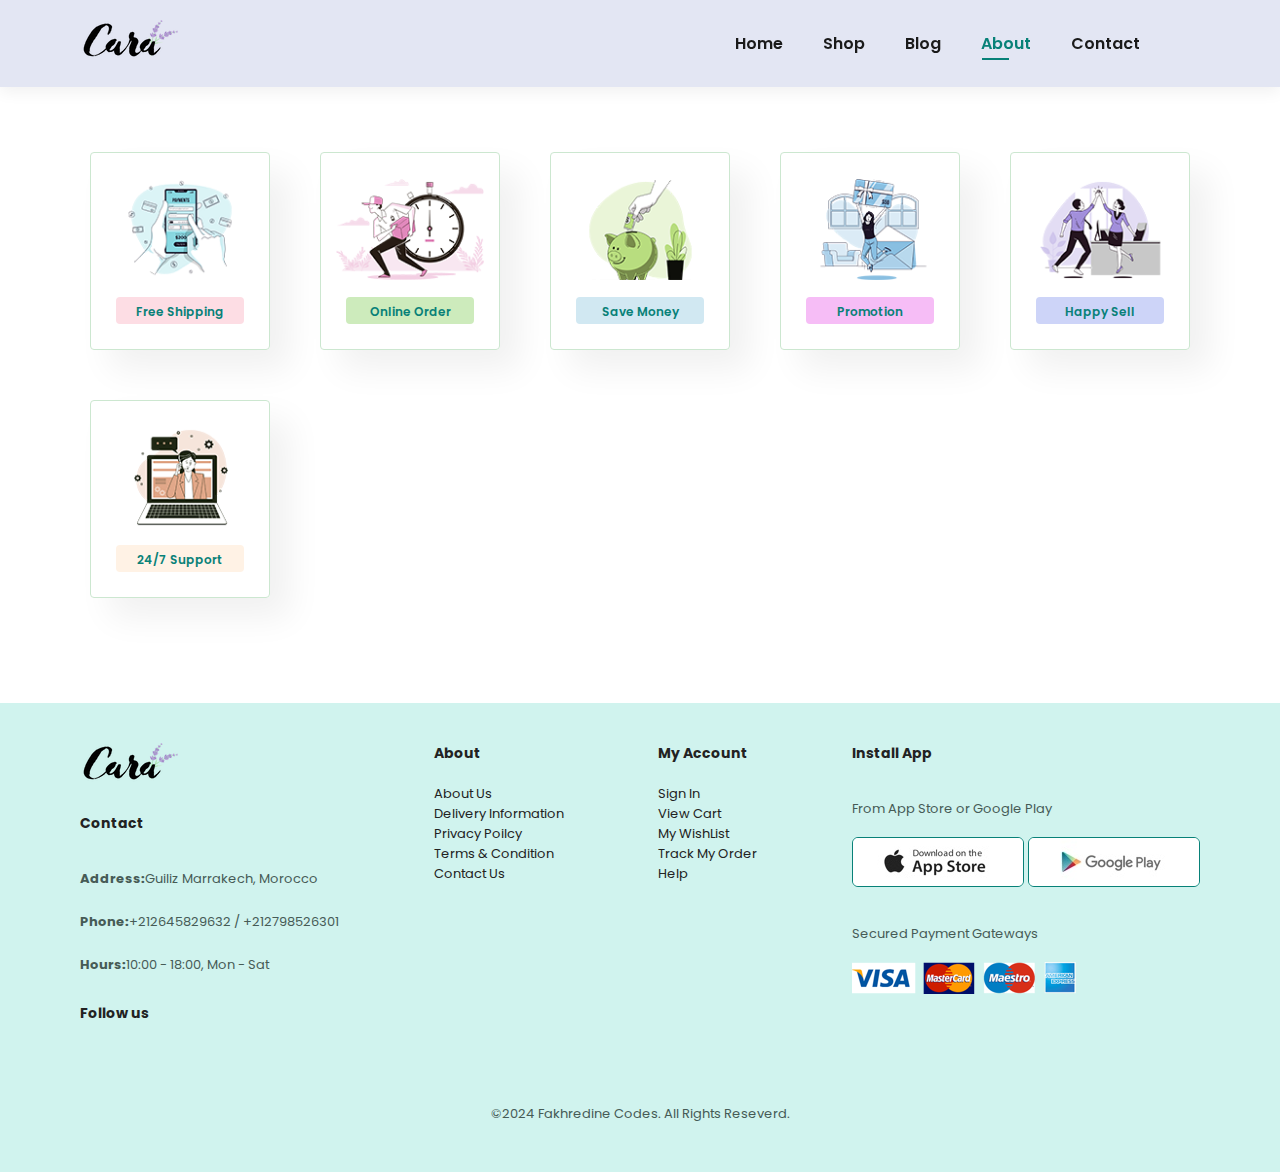
<file: pages/about.html>
<!DOCTYPE html>
<html lang="en">
    <head>
        <meta charset="UTF-8">
        <meta name="viewport" content="width=device-width, initial-scale=1.0">
        <title>Page | About</title>
        <!--CSS Style-->
        <link rel="stylesheet" href="../css/style.css">
        <!--Font Awesome Cdn-->
        <link rel="stylesheet" href="https://cdnjs.cloudflare.com/ajax/libs/font-awesome/6.5.1/css/all.min.css" integrity="sha512-DTOQO9RWCH3ppGqcWaEA1BIZOC6xxalwEsw9c2QQeAIftl+Vegovlnee1c9QX4TctnWMn13TZye+giMm8e2LwA==" crossorigin="anonymous" referrerpolicy="no-referrer" />
    </head>
<body>

    <!--Header -->

    <header id="header">
        <a href="../index.html"><img src="../img/logo.png" alt="Logo" class="logo"></a>
        <nav>
            <ul id="navbar">
                <ul id="navbar">
                    <li><a href="../index.html">Home</a></li>
                    <li><a href="./shop.html">Shop</a></li>
                    <li><a href="./blog.html">Blog</a></li>
                    <li><a href="./about.html" class="active">About</a></li>
                    <li><a href="./contact.html">Contact</a></li>
                    <li><a href="#cart"><i class="fa-solid fa-bag-shopping head-card"></i></a></li>
                </ul>
            </ul>
        </nav>
    </header>

    <!--Feature Section-->
    <section id="feature" class="section-p1">
        <div class="fe-box">
            <img src="../img/features/f1.png" alt="">
            <h6>Free Shipping</h6>
        </div>
        <div class="fe-box">
            <img src="../img/features/f2.png" alt="">
            <h6>Online Order</h6>
        </div>
        <div class="fe-box">
            <img src="../img/features/f3.png" alt="">
            <h6>Save Money</h6>
        </div>
        <div class="fe-box">
            <img src="../img/features/f4.png" alt="">
            <h6>Promotion</h6>
        </div>
        <div class="fe-box">
            <img src="../img/features/f5.png" alt="">
            <h6>Happy Sell</h6>
        </div>
        <div class="fe-box">
            <img src="../img/features/f6.png" alt="">
            <h6>24/7 Support</h6>
        </div>
    </section>

    <!--Footer Section-->
    <footer class="section-p1">
        <div class="col">
            <img src="../img/logo.png" alt="logo" class="logo" />
            <h4>Contact</h4>
            <p><strong>Address:</strong>Guiliz Marrakech, Morocco</p>
            <p><strong>Phone:</strong>+212645829632 / +212798526301</p>
            <p><strong>Hours:</strong>10:00 - 18:00, Mon - Sat</p>

            <div class="follow">
                <h4>Follow us</h4>
                <div class="icon">
                   <i class="fa-brands fa-facebook"></i>
                   <i class="fa-brands fa-instagram"></i>
                   <i class="fa-brands fa-linkedin"></i>
                   <i class="fa-brands fa-twitter"></i>
                </div>
            </div>
        </div>

        <div class="col">
          <h4>About</h4>
        <a href="./subpages/about.html">About Us</a>
          <a href="./subpages/blog.html">Delivery Information</a>
          <a href="./subpages/blog.html">Privacy Poilcy</a>
          <a href="./subpages/blog.html">Terms &amp; Condition</a>
          <a href="./subpages/contact.html">Contact Us</a>
        </div>
        <div class="col">
          <h4>My Account</h4>
          <a href="#newsLetter">Sign In</a>
          <a href="./subpages/cart.html">View Cart</a>
          <a href="./subpages/shop.html">My WishList</a>
          <a href="./subpages/sproduct.html">Track My Order</a>
          <a href="./subpages/contact.html">Help</a>
        </div>

        <div class="col install">
          <h4>Install App</h4>
          <p>From App Store or Google Play</p>
          <div class="row">
            <img src="../img/pay/app.jpg" alt="app" />
            <img src="../img/pay/play.jpg" alt="play" />
          </div>
          <p>Secured Payment Gateways</p>
          <img src="../img/pay/pay.png" alt="pay" />
        </div>
        <div class="copyright">
          <p>©2024 Fakhredine Codes. All Rights Reseverd.</p>
        </div>
    </footer>

</body>
</html>
</file>
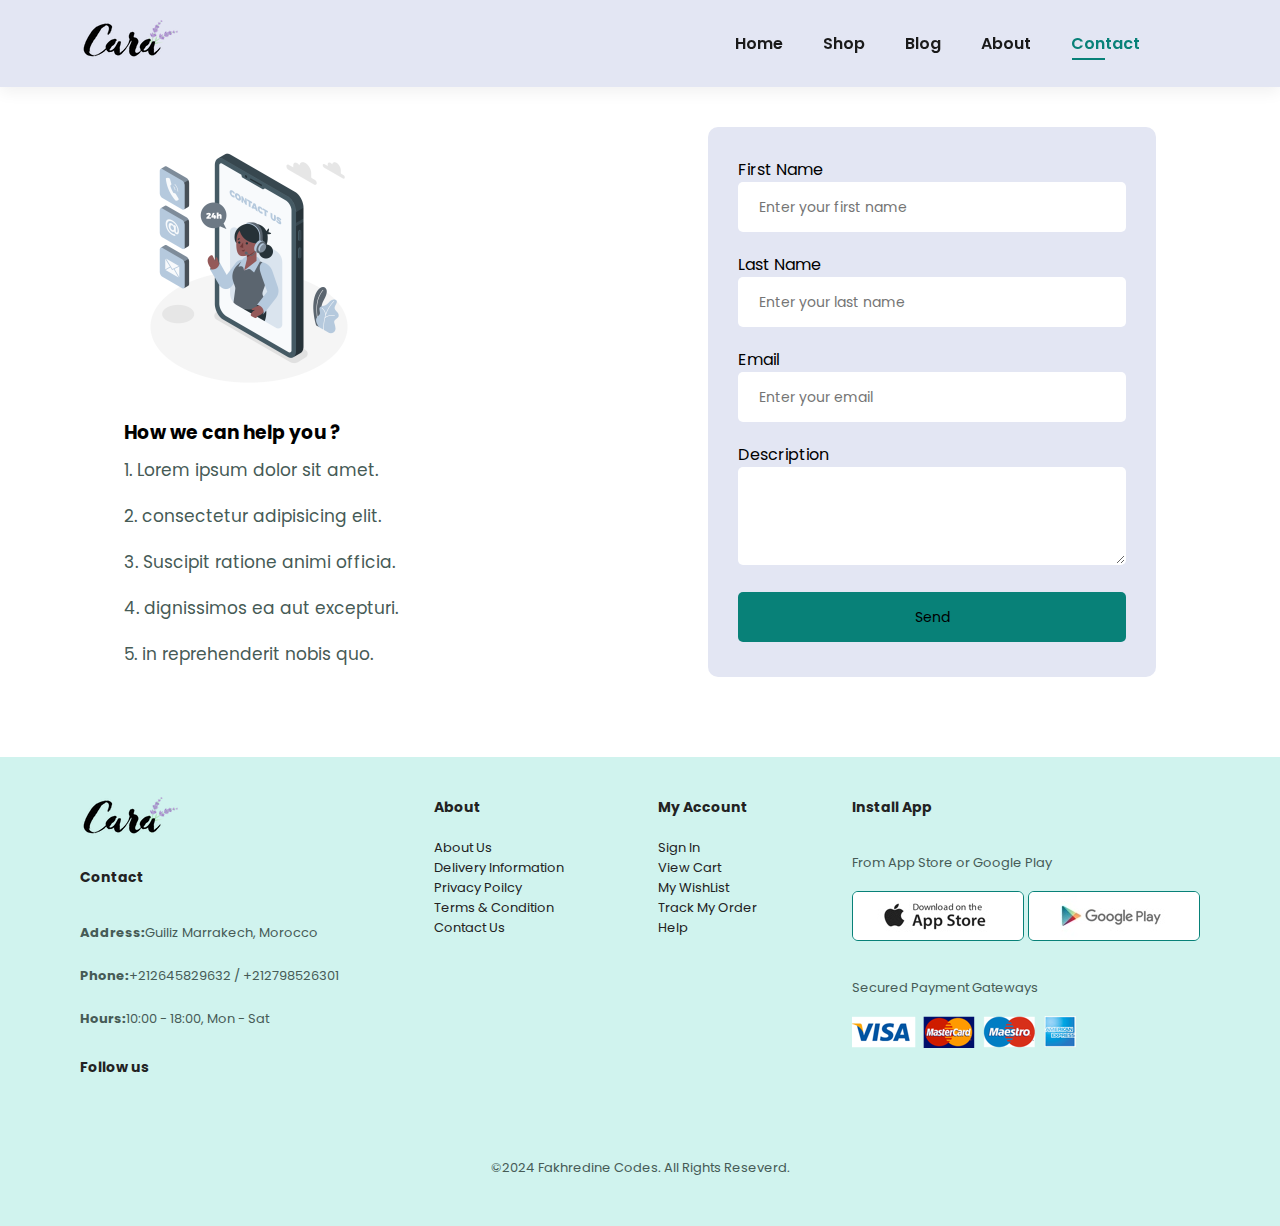
<file: pages/contact.html>
<!DOCTYPE html>
<html lang="en">
    <head>
        <meta charset="UTF-8">
        <meta name="viewport" content="width=device-width, initial-scale=1.0">
        <title>Page | Contact</title>
        <!--CSS Style-->
        <link rel="stylesheet" href="../css/style.css">
        <!--Font Awesome Cdn-->
        <link rel="stylesheet" href="https://cdnjs.cloudflare.com/ajax/libs/font-awesome/6.5.1/css/all.min.css" integrity="sha512-DTOQO9RWCH3ppGqcWaEA1BIZOC6xxalwEsw9c2QQeAIftl+Vegovlnee1c9QX4TctnWMn13TZye+giMm8e2LwA==" crossorigin="anonymous" referrerpolicy="no-referrer" />
    </head>

    <!--Header -->

    <header id="header">
        <a href="../index.html"><img src="../img/logo.png" alt="Logo" class="logo"></a>
        <nav>
            <ul id="navbar">
                <ul id="navbar">
                    <li><a href="../index.html">Home</a></li>
                    <li><a href="./shop.html">Shop</a></li>
                    <li><a href="./blog.html">Blog</a></li>
                    <li><a href="./about.html">About</a></li>
                    <li><a href="./contact.html" class="active">Contact</a></li>
                    <li><a href="#cart"><i class="fa-solid fa-bag-shopping head-card"></i></a></li>
                </ul>
            </ul>
        </nav>
    </header>

    <!-- Contact Section -->
    <section class="section-p1">
        <div class="contact">
            <div class="questions">
                <img width="250px" height="250px" src="../img/contact.png" alt="">

                <h3>How we can help you ?</h3>
    
                <p>
                    1. Lorem ipsum dolor sit amet. 
                </p>
                <p>
                    2. consectetur adipisicing elit. 
                </p>
                <p>
                    3. Suscipit ratione animi officia. 
                </p>
                <p>
                    4. dignissimos ea aut excepturi. 
                </p>
                <p>
                    5. in reprehenderit nobis quo.
                </p>
            </div>
            <div class="box">
                <form action="">
                    <label for="firstName">First Name</label>
                    <input type="text" id="firstName" placeholder="Enter your first name">
    
                    <label for="lastName">Last Name</label>
                    <input type="text" id="lastName" placeholder="Enter your last name">
    
                    <label for="email">Email</label>
                    <input type="email" id="email" placeholder="Enter your email">
                    
                    <label for="textarea">Description</label>
                    <textarea name="" id="textarea" cols="20" rows="4"></textarea>

                    <input class="btn" type="submit" value="Send">
                </form>
            </div>
        </div>
    </section>


    <!--Footer Section-->
    <footer class="section-p1">
        <div class="col">
            <img src="../img/logo.png" alt="logo" class="logo" />
            <h4>Contact</h4>
            <p><strong>Address:</strong>Guiliz Marrakech, Morocco</p>
            <p><strong>Phone:</strong>+212645829632 / +212798526301</p>
            <p><strong>Hours:</strong>10:00 - 18:00, Mon - Sat</p>

            <div class="follow">
                <h4>Follow us</h4>
                <div class="icon">
                   <i class="fa-brands fa-facebook"></i>
                   <i class="fa-brands fa-instagram"></i>
                   <i class="fa-brands fa-linkedin"></i>
                   <i class="fa-brands fa-twitter"></i>
                </div>
            </div>
        </div>

        <div class="col">
          <h4>About</h4>
        <a href="./subpages/about.html">About Us</a>
          <a href="./subpages/blog.html">Delivery Information</a>
          <a href="./subpages/blog.html">Privacy Poilcy</a>
          <a href="./subpages/blog.html">Terms &amp; Condition</a>
          <a href="./subpages/contact.html">Contact Us</a>
        </div>
        <div class="col">
          <h4>My Account</h4>
          <a href="#newsLetter">Sign In</a>
          <a href="./subpages/cart.html">View Cart</a>
          <a href="./subpages/shop.html">My WishList</a>
          <a href="./subpages/sproduct.html">Track My Order</a>
          <a href="./subpages/contact.html">Help</a>
        </div>

        <div class="col install">
          <h4>Install App</h4>
          <p>From App Store or Google Play</p>
          <div class="row">
            <img src="../img/pay/app.jpg" alt="app" />
            <img src="../img/pay/play.jpg" alt="play" />
          </div>
          <p>Secured Payment Gateways</p>
          <img src="../img/pay/pay.png" alt="pay" />
        </div>
        <div class="copyright">
          <p>©2024 Fakhredine Codes. All Rights Reseverd.</p>
        </div>
    </footer>

</body>
</html>
</file>
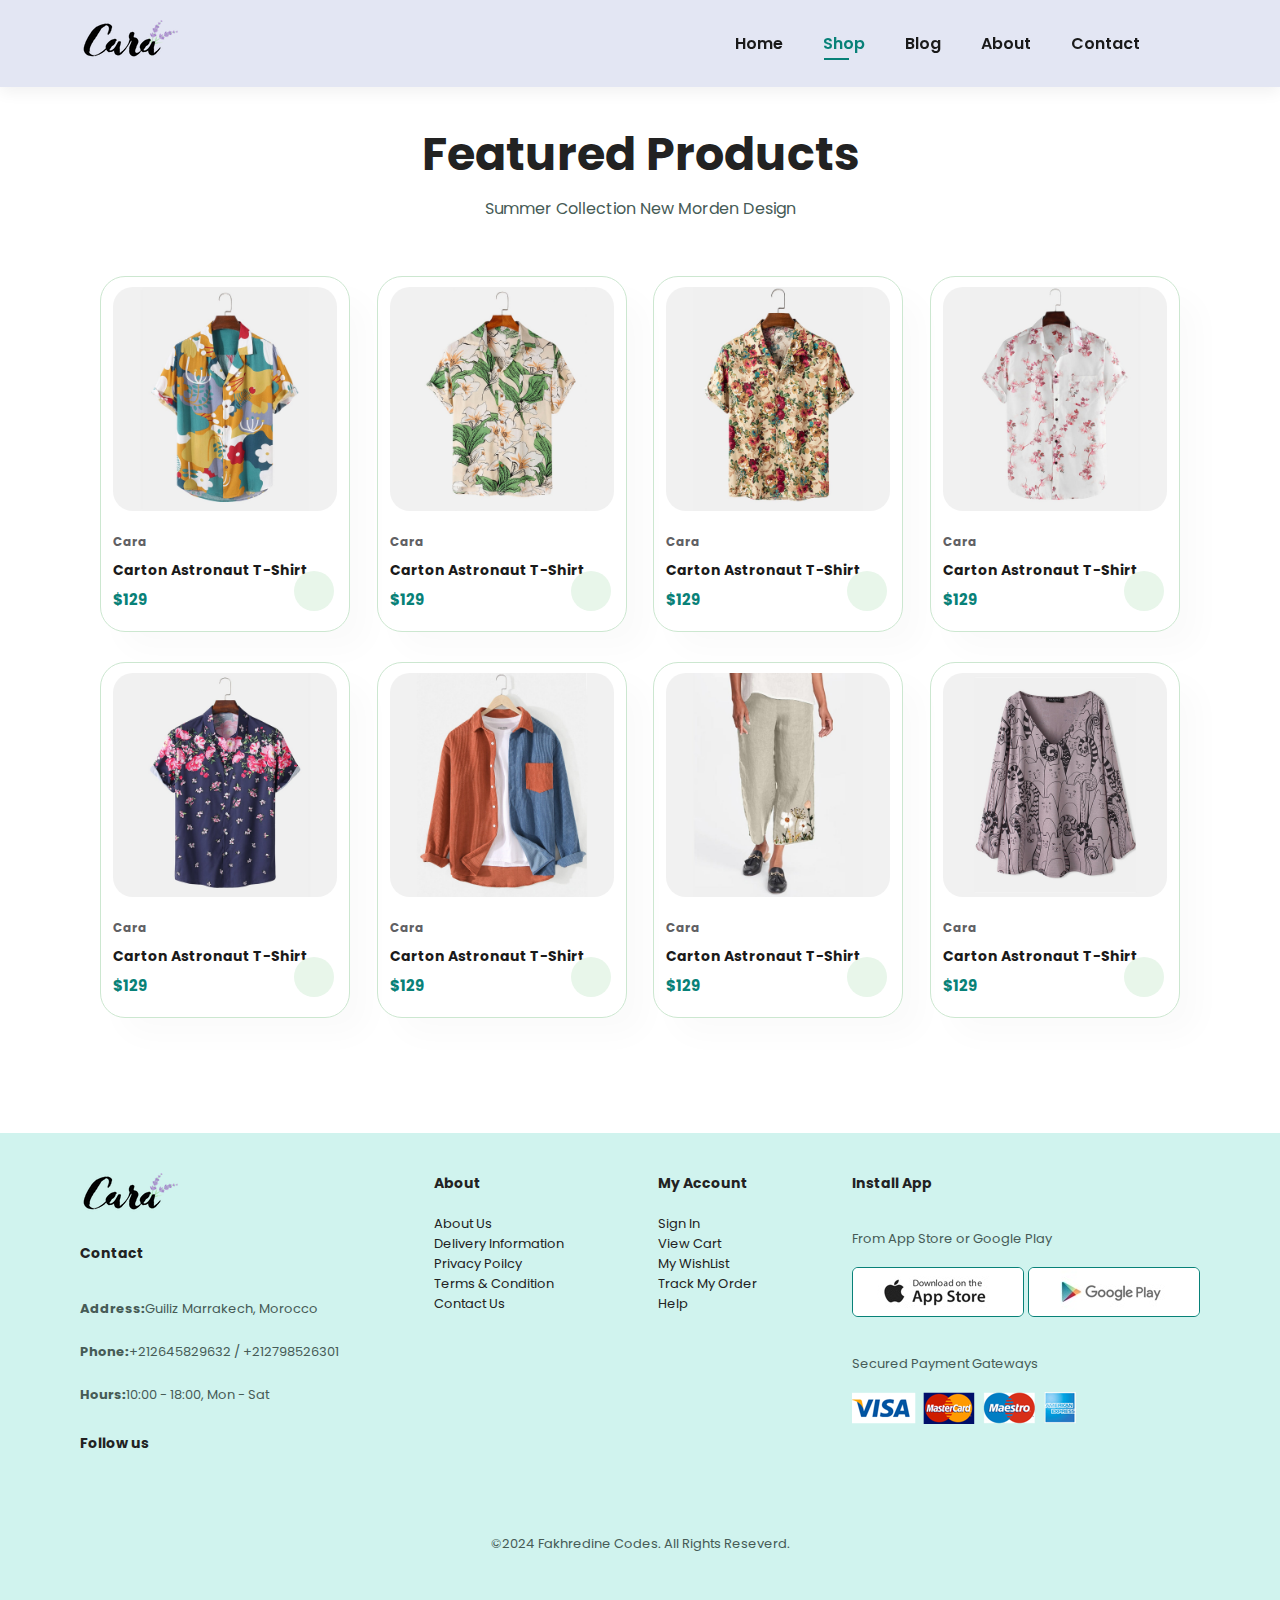
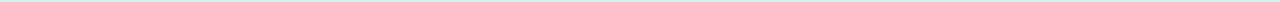
<file: pages/shop.html>
<!DOCTYPE html>
<html lang="en">
    <head>
        <meta charset="UTF-8">
        <meta name="viewport" content="width=device-width, initial-scale=1.0">
        <title>Page | Shop</title>
        <!--CSS Style-->
        <link rel="stylesheet" href="../css/style.css">
        <!--Font Awesome Cdn-->
        <link rel="stylesheet" href="https://cdnjs.cloudflare.com/ajax/libs/font-awesome/6.5.1/css/all.min.css" integrity="sha512-DTOQO9RWCH3ppGqcWaEA1BIZOC6xxalwEsw9c2QQeAIftl+Vegovlnee1c9QX4TctnWMn13TZye+giMm8e2LwA==" crossorigin="anonymous" referrerpolicy="no-referrer" />
    </head>
<body>

    <!--Header -->
    <header id="header">
        <a href="../index.html"><img src="../img/logo.png" alt="Logo" class="logo"></a>
        <nav>
            <ul id="navbar">
                <ul id="navbar">
                    <li><a href="../index.html">Home</a></li>
                    <li><a href="./shop.html" class="active">Shop</a></li>
                    <li><a href="./blog.html">Blog</a></li>
                    <li><a href="./about.html">About</a></li>
                    <li><a href="./contact.html">Contact</a></li>
                    <li><a href="#cart"><i class="fa-solid fa-bag-shopping head-card"></i></a></li>
                </ul>
            </ul>
        </nav>
    </header>

    <!--Products Section-->
    <section id="product1" class="section-p1">
        <h2>Featured Products</h2>
        <p>Summer Collection New Morden Design</p>
        <div class="product-container">
            <div class="pro">
                <img src="../img/products/f1.jpg" alt="">
                <div class="des">
                    <span>Cara</span>
                    <h5>Carton Astronaut T-Shirt</h5>
                    <div class="star">
                        <i class="fa-solid fa-star"></i>
                        <i class="fa-solid fa-star"></i>
                        <i class="fa-solid fa-star"></i>
                        <i class="fa-solid fa-star"></i>
                        <i class="fa-solid fa-star"></i>
                    </div>
                    <h4>$129</h4>
                </div>
                <a href="subpages/cart.html" class="cart">
                    <i class="fa-solid fa-bag-shopping"></i>
                </a>
            </div>
            <div class="pro">
                <img src="../img/products/f2.jpg" alt="">
                <div class="des">
                    <span>Cara</span>
                    <h5>Carton Astronaut T-Shirt</h5>
                    <div class="star">
                        <i class="fa-solid fa-star"></i>
                        <i class="fa-solid fa-star"></i>
                        <i class="fa-solid fa-star"></i>
                        <i class="fa-solid fa-star"></i>
                        <i class="fa-solid fa-star"></i>
                    </div>
                    <h4>$129</h4>
                </div>
                <a href="subpages/cart.html" class="cart">
                    <i class="fa-solid fa-bag-shopping"></i>
                </a>
            </div>
            <div class="pro">
                <img src="../img/products/f3.jpg" alt="">
                <div class="des">
                    <span>Cara</span>
                    <h5>Carton Astronaut T-Shirt</h5>
                    <div class="star">
                        <i class="fa-solid fa-star"></i>
                        <i class="fa-solid fa-star"></i>
                        <i class="fa-solid fa-star"></i>
                        <i class="fa-solid fa-star"></i>
                        <i class="fa-solid fa-star"></i>
                    </div>
                    <h4>$129</h4>
                </div>
                <a href="subpages/cart.html" class="cart">
                    <i class="fa-solid fa-bag-shopping"></i>
                </a>
            </div>
            <div class="pro">
                <img src="../img/products/f4.jpg" alt="">
                <div class="des">
                    <span>Cara</span>
                    <h5>Carton Astronaut T-Shirt</h5>
                    <div class="star">
                        <i class="fa-solid fa-star"></i>
                        <i class="fa-solid fa-star"></i>
                        <i class="fa-solid fa-star"></i>
                        <i class="fa-solid fa-star"></i>
                        <i class="fa-solid fa-star"></i>
                    </div>
                    <h4>$129</h4>
                </div>
                <a href="subpages/cart.html" class="cart">
                    <i class="fa-solid fa-bag-shopping"></i>
                </a>
            </div>
            <div class="pro">
                <img src="../img/products/f5.jpg" alt="">
                <div class="des">
                    <span>Cara</span>
                    <h5>Carton Astronaut T-Shirt</h5>
                    <div class="star">
                        <i class="fa-solid fa-star"></i>
                        <i class="fa-solid fa-star"></i>
                        <i class="fa-solid fa-star"></i>
                        <i class="fa-solid fa-star"></i>
                        <i class="fa-solid fa-star"></i>
                    </div>
                    <h4>$129</h4>
                </div>
                <a href="subpages/cart.html" class="cart">
                    <i class="fa-solid fa-bag-shopping"></i>
                </a>
            </div>
            <div class="pro">
                <img src="../img/products/f6.jpg" alt="">
                <div class="des">
                    <span>Cara</span>
                    <h5>Carton Astronaut T-Shirt</h5>
                    <div class="star">
                        <i class="fa-solid fa-star"></i>
                        <i class="fa-solid fa-star"></i>
                        <i class="fa-solid fa-star"></i>
                        <i class="fa-solid fa-star"></i>
                        <i class="fa-solid fa-star"></i>
                    </div>
                    <h4>$129</h4>
                </div>
                <a href="subpages/cart.html" class="cart">
                    <i class="fa-solid fa-bag-shopping"></i>
                </a>
            </div>
            <div class="pro">
                <img src="../img/products/f7.jpg" alt="">
                <div class="des">
                    <span>Cara</span>
                    <h5>Carton Astronaut T-Shirt</h5>
                    <div class="star">
                        <i class="fa-solid fa-star"></i>
                        <i class="fa-solid fa-star"></i>
                        <i class="fa-solid fa-star"></i>
                        <i class="fa-solid fa-star"></i>
                        <i class="fa-solid fa-star"></i>
                    </div>
                    <h4>$129</h4>
                </div>
                <a href="subpages/cart.html" class="cart">
                    <i class="fa-solid fa-bag-shopping"></i>
                </a>
            </div>
            <div class="pro">
                <img src="../img/products/f8.jpg" alt="">
                <div class="des">
                    <span>Cara</span>
                    <h5>Carton Astronaut T-Shirt</h5>
                    <div class="star">
                        <i class="fa-solid fa-star"></i>
                        <i class="fa-solid fa-star"></i>
                        <i class="fa-solid fa-star"></i>
                        <i class="fa-solid fa-star"></i>
                        <i class="fa-solid fa-star"></i>
                    </div>
                    <h4>$129</h4>
                </div>
                <a href="subpages/cart.html" class="cart">
                    <i class="fa-solid fa-bag-shopping"></i>
                </a>
            </div>
        </div>
    </section>

    <!--Footer Section-->
    <footer class="section-p1">
        <div class="col">
            <img src="../img/logo.png" alt="logo" class="logo" />
            <h4>Contact</h4>
            <p><strong>Address:</strong>Guiliz Marrakech, Morocco</p>
            <p><strong>Phone:</strong>+212645829632 / +212798526301</p>
            <p><strong>Hours:</strong>10:00 - 18:00, Mon - Sat</p>

            <div class="follow">
                <h4>Follow us</h4>
                <div class="icon">
                   <i class="fa-brands fa-facebook"></i>
                   <i class="fa-brands fa-instagram"></i>
                   <i class="fa-brands fa-linkedin"></i>
                   <i class="fa-brands fa-twitter"></i>
                </div>
            </div>
        </div>

        <div class="col">
          <h4>About</h4>
        <a href="./subpages/about.html">About Us</a>
          <a href="./subpages/blog.html">Delivery Information</a>
          <a href="./subpages/blog.html">Privacy Poilcy</a>
          <a href="./subpages/blog.html">Terms &amp; Condition</a>
          <a href="./subpages/contact.html">Contact Us</a>
        </div>
        <div class="col">
          <h4>My Account</h4>
          <a href="#newsLetter">Sign In</a>
          <a href="./subpages/cart.html">View Cart</a>
          <a href="./subpages/shop.html">My WishList</a>
          <a href="./subpages/sproduct.html">Track My Order</a>
          <a href="./subpages/contact.html">Help</a>
        </div>

        <div class="col install">
          <h4>Install App</h4>
          <p>From App Store or Google Play</p>
          <div class="row">
            <img src="../img/pay/app.jpg" alt="app" />
            <img src="../img/pay/play.jpg" alt="play" />
          </div>
          <p>Secured Payment Gateways</p>
          <img src="../img/pay/pay.png" alt="pay" />
        </div>
        <div class="copyright">
          <p>©2024 Fakhredine Codes. All Rights Reseverd.</p>
        </div>
    </footer>

</body>
</html>
</file>
<file: css/style.css>
@import url('https://fonts.googleapis.com/css2?family=Poppins:ital,wght@0,100;0,200;0,300;0,400;0,500;0,600;0,700;0,800;0,900;1,100;1,200;1,300;1,400;1,500;1,600;1,700;1,800;1,900&display=swap');

:root{
    --primary-color: #088178;
}

*{
    margin: 0;
    padding: 0;
    box-sizing: border-box;
    font-family: 'poppins';
}

html{
    scroll-behavior: smooth;
}


h1{
    font-size: 3.125rem;
    line-height: 4rem;
    color: #222;
}

h2{
    font-size: 2.875rem;
    line-height: 3.375rem;
    color: #222;
}

h4{
    font-size: 1.5rem;
    color: #222;
}

h6{
    font-weight: 600;
    font-size: 12px;
}

p{
    font-size: 16px;
    color: #465b56;
    margin: 15px 0 20px 0;
}

a{
    text-decoration: none;
}

.section-p1{
    padding: 40px 80px;
}

.section-m1{
    margin: 40px 0;
}

button.normal{
    font-size: 14px;
    font-weight: 600;
    padding: 15px 30px;
    color: #000;
    background-color: #fff;
    border-radius: 5px;
    cursor: pointer;
    border: none;
    outline: none;
    transition: all 0.3 ease;
}

button.white{
    font-size: 13px;
    font-weight: 600;
    padding: 11px 18px;
    color: #fff;
    background-color: transparent;
    cursor: pointer;
    border: 1px solid white;
    outline: none;
    transition: all 0.3s ease;
}

/*******---Header Style---*******/

#header{
    display: flex;
    justify-content: space-between;
    align-items: center;
    padding: 20px 80px;
    background: #e3e6f3;
    position: sticky;
    box-shadow: 0 5px 15px rgba(0, 0, 0, 0.06);
    top: 0;
    left: 0;
    z-index: 10;
}    

#navbar{
    display: flex;
    justify-content: center;
    align-items: center;
}

#navbar li{
    list-style: none;
    padding: 0 20px;
    position: relative;
}

#navbar li a {
    font-size: 1rem;
    font-weight: 600;
    color: #1a1a1a;
    transition: all 0.3s ease;
}

#navbar li a:hover,
#navbar li .active{
    color: var(--primary-color);
}

#navbar li a:hover::after,
#navbar li .active::after{
    content: "";
    width: 30%;
    height: 2px;
    background-color: var(--primary-color);
    position: absolute;
    bottom: -4px;
    left: 21px;
}

#navbar li .head-card{
    font-size: 1.3rem;
}


/*******---Hero Section Style---*******/

#img-slider {
    height: 90vh;
    width: 100%;
    display: flex;
    align-items: center;
    justify-content: center;
    position: relative;
    overflow: hidden;
}

#img-slider .slide img{
    object-fit: cover;
    width: 100vw;
    height: 100vh;
    object-position: top right;
}

#img-slider .slide .info{
    position: absolute;
    top: 50%;
    transform: translateY(-50%);
    display: flex;
    flex-direction: column;
    align-items: flex-start;
    justify-content: center;
    padding: 0 80px;
}

.select-none {
    user-select: none;
}

#img-slider .slide .info h4{
    padding-bottom: 15px;
}

#img-slider .slide .info h1{
    color: var(--primary-color);
}

#img-slider .slide .info button{
    background: url('../img/button.png');
    background-color: transparent;
    color: var(--primary-color);
    border: 0;
    padding: 14px 80px 14px 65px;
    font-size: 15px;
    font-weight: 700;

}


/*******---Feature Section Style---*******/

#feature{
    display: flex;
    justify-content: space-between;
    align-items: center;
    flex-wrap: wrap;
}

#feature .fe-box{
    width: 180px;
    text-align: center;
    padding: 25px 15px;
    box-shadow: 20px 20px 34px rgba(0, 0, 0, 0.06);
    border: 1px solid #cce7d0;
    border-radius: 4px;
    margin: 25px 10px;
    cursor: pointer;
    transition: all 0.3s linear;
}

#feature .fe-box:hover{
    box-shadow: 10px 10px 54px rgba(70, 62, 221, 0.1);
}

#feature .fe-box img{
    width: 100%;
    margin-bottom: 10px;
}

#feature .fe-box h6{
    padding: 9px 8px 6px;
    margin: 0 10px;
    background-color: #fddde4;
    border-radius: 4px;
    color: var(--primary-color);
    line-height: 1;
}

#feature .fe-box:nth-child(2) h6{
    background-color: #cdebbc;
}

#feature .fe-box:nth-child(3) h6{
    background-color: #d1e8f2;
}

#feature .fe-box:nth-child(4) h6{
    background-color: #f6bdf6;
}

#feature .fe-box:nth-child(5) h6{
    background-color: #cdd4f8;
}

#feature .fe-box:nth-child(6) h6{
    background-color: #fff2e5;
}


/*******---Products Section Style---*******/

#product1{
    text-align: center;
}

#product1 .product-container{
    padding: 20px;
    display: flex;
    justify-content: space-between;
    align-items: center;
    flex-wrap: wrap;
}

#product1 .product-container .pro{
    width: 23%;
    min-width: 250px;
    padding: 10px 12px;
    border: 1px solid #cce7d0;
    border-radius: 25px;
    cursor: pointer;
    box-shadow: 20px 20px 30px rgba(0, 0, 0, 0.02);
    margin: 15px 0;
    transition: all 0.3s ease;
    position: relative;
}

#product1 .product-container .pro:hover{
    box-shadow: 20px 20px 30px rgba(0, 0, 0, 0.06);
}

#product1 .product-container .pro img{
    width: 100%;
    border-radius: 20px;
}

#product1 .pro .des{
    text-align: start;
    padding: 10px 0;
}

#product1 .pro .des span{
    color: #606063;
    font-size: 12px;
    font-weight: bold;
}

#product1 .pro .des h5{
    padding-top: 7px;
    color: #1a1a1a;
    font-size: 14px;
}

#product1 .pro .des i{
    font-size: 12px;
    color: rgb(243, 181, 25);
}

#product1 .pro .des h4{
    padding-top: 7px;
    font-size: 15px;
    font-weight: 700;
    color: var(--primary-color);
}

#product1 .pro .cart i{
    width: 40px;
    height: 40px;
    line-height: 40px;
    background-color: #e8f6ea;
    border-radius: 50%;
    color: var(--primary-color);
    position: absolute;
    bottom: 20px;
    right: 15px;
}


/*******---Banner Section Style---*******/

#banner{
    background: url(../img/banner/b2.jpg) center/cover;
    height: 50vh;
    width: 100%;
    text-align: center;
    display: flex;
    flex-direction: column;
    align-items: center;
    justify-content: center;
}

#banner h4{
    color: white;
    font-size: 16px;
}

#banner h2{
    color: white;
    padding: 10px 0;
}

#banner h2 span{
    color: #ef3636;
}

#banner button:hover{
    background-color: var(--primary-color);
    color: #fff;
}


/*******---Small Banner Section Style---*******/

#sm-banner{
    display: flex;
    justify-content: space-around;
    flex-wrap: wrap;
}

#sm-banner .banner-box{
    background: url(../img/img1.jpg) center/cover;
    height: 50vh;
    min-width: 47%;
    display: flex;
    flex-direction: column;
    align-items: flex-start;
    justify-content: center;
    padding: 30px;
}

#sm-banner .banner-box h4{
    color: white;
    font-size: 20px;
    font-weight: 300;
}

#sm-banner .banner-box h2{
    color: wheat;
    font-size: 28px;
    font-weight: 800;
}

#sm-banner .banner-box span{
    color: white;
    font-size: 14px;
    font-weight: 500;
    padding-bottom: 15px;
}

#sm-banner .banner-box:hover button{
    background-color: var(--primary-color);
    border: 1px solid var(--primary-color);
}

#sm-banner .banner-box:nth-child(2){
    background: url(../img/banner/b10.jpg) center/cover;
}

/*******---Banner 3 Section Style---*******/

#banner3{
    display: flex;
    justify-content: space-around;
    flex-wrap: wrap;
    padding: 0 80px;
}

#banner3 .banner-box{
    background: url(../img/img4.jpg) center/cover;
    height: 30vh;
    min-width: 30%;
    display: flex;
    flex-direction: column;
    justify-content: center;
    align-items: flex-start;
    padding: 20px;
    margin-bottom: 20px;
}

#banner3 .banner-box h4{
    color: white;
    font-weight: 900;
    font-size: 22px;
}

#banner3 .banner-box h3{
    color: #ec544e;
    font-weight: 800;
    font-size: 15px;
}

#banner3 .banner-box:nth-child(2){
    background: url(../img/img7.jpg) center/cover;
}

#banner3 .banner-box:nth-child(3){
    background: url(../img/img3.jpg) center/cover;
}



/*******---Newsletter Section Style---*******/

#newsletter{
    display: flex;
    justify-content: space-between;
    flex-wrap: wrap;
    align-items: center;
    background: url(../img/banner/b1.jpg) center/cover;
    padding: 40px 110px;
    height: 30vh;
    margin: 30px 0;
}

#newsletter h4{
    color: white;
    font-weight: 700;
    font-size: 22px;
}

#newsletter p{
    font-size: 14px;
    font-weight: 600;
    color: #818ea0;
}

#newsletter p span{
    color: #ffbd27;
}

#newsletter input{
    height: 3.125rem;
    padding: 0 1.25rem;
    font-size: 14px;
    width: 100%;
    border: 1px solid transparent;
    border-radius: 5px;
    outline: none;
    border-top-right-radius: 0;
    border-bottom-right-radius: 0;
}

#newsletter button {
    background-color: var(--primary-color);
    color: white;
    height: 3.125rem;
    border-radius: 5px;
    border-top-left-radius: 0;
    border-bottom-left-radius: 0;
    white-space: nowrap;
}

#newsletter .form{
    display: flex;
    width: 40%;
}

/******---Contact Section Style---*******/


.contact {
    display: flex;
    justify-content: space-evenly;
    align-items: flex-end;
}

.box {
    height: 550px;
    width: 40%;
    background-color: #E3E6F3;
    padding: 30px;
    border-radius: 10px;
}

.box input {
    height: 3.125rem;
    padding: 0 1.25rem;
    margin-bottom: 20px;
    font-size: 14px;
    width: 100%;
    border: 1px solid transparent;
    border-radius: 5px;
    outline: none;
}

.box textarea {
    height: 6.125rem;
    padding: 0 1.25rem;
    margin-bottom: 20px;
    font-size: 14px;
    width: 100%;
    border: 1px solid transparent;
    border-radius: 5px;
    outline: none;
}

.box .btn {
    background-color: var(--primary-color);
    color: #000;
    transition: 1.2s;
}

.box .btn:hover {
    background-color: #4fc9c3;
    transition: 1.2s;
    cursor: pointer;
}

.questions {
    width: 540px;
    height: 100%;
    display: flex;
    flex-direction: column;
    justify-content: center;
}

.questions img {
    margin-bottom: 30px;
}

.questions p {
    font-size: 17px;
    margin: 10px 0;
    
}
/*******---Footer Section Style---*******/

footer{
    display: flex;
    flex-wrap: wrap;
    justify-content: space-between;
    background-color: #d0f3ee;
    margin-top: 40px;
}

footer .col{
    display: flex;
    flex-direction: column;
    align-items: flex-start;
    margin-bottom: 20px;
}

footer .logo{
    cursor: pointer;
    margin-bottom: 30px;
}

footer h4{
    font-size: 14px;
    margin-bottom: 20px;
}

footer p{
    font-size: 13px;
    margin-bottom: 8px;
}

footer a{
    font-size: 13px;
    text-decoration: none;
    color: #222;
}

footer .follow{
    margin-top: 20px;
}

footer .follow i{
    color: #465b52;
    margin-left: 4px;
}

footer .follow i:hover{
    color: var(--primary-color);
}

footer .install .row img{
    border: 1px solid var(--primary-color);
    border-radius: 6px;
    cursor: pointer;
}

footer .install img{
    margin: 10px 0 15px;
}

footer .copyright{
    text-align: center;
    width: 100%;
}
</file>
